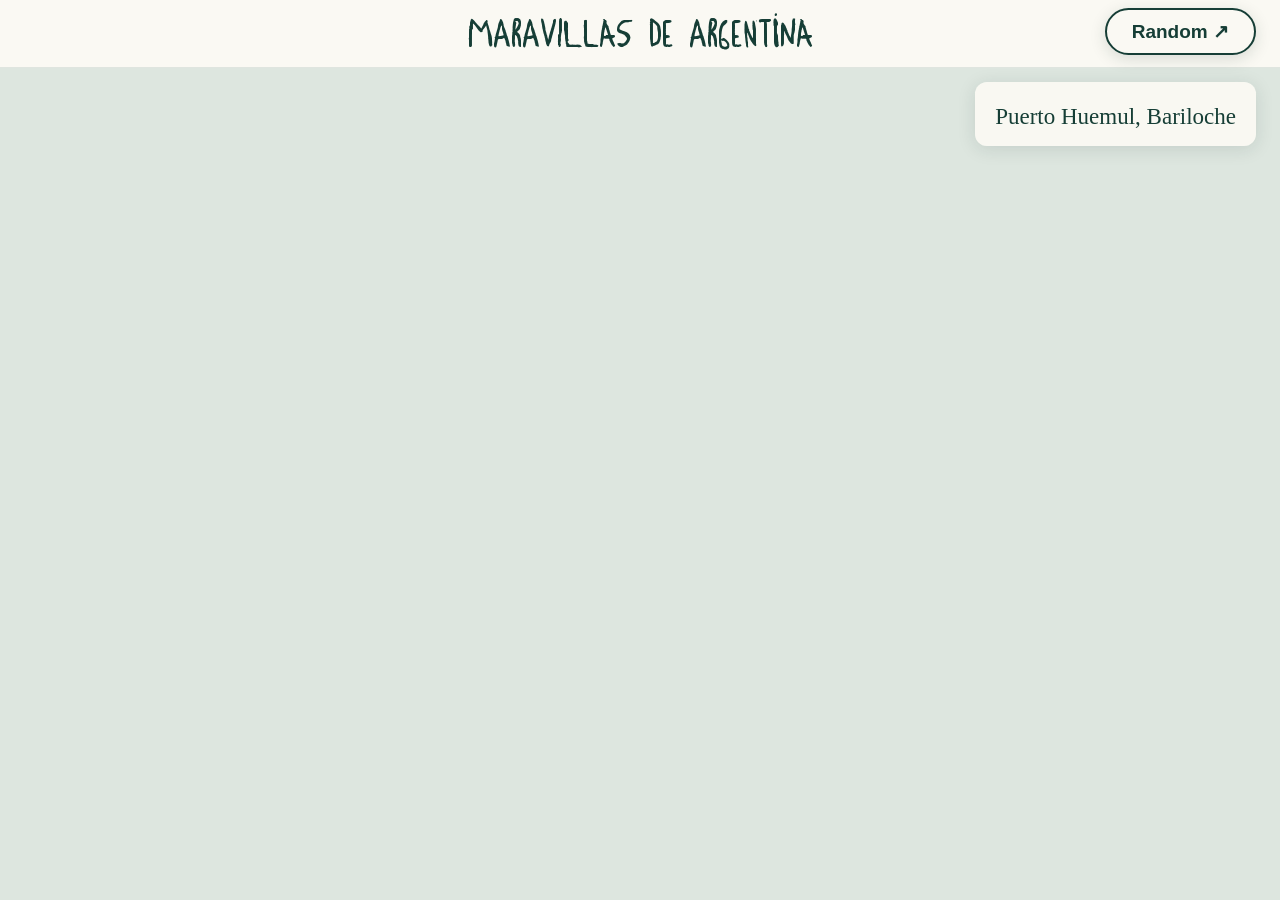
<file: index.html>
<!doctype html>
<html lang="es-AR"><head><meta charset="utf-8"><meta name="viewport" content="width=device-width,initial-scale=1"><meta name="theme-color" content="#163e36"><meta name="description" content="Asomate a lugares hermosos y curiosos de Argentina. Una vista 360 y un nuevo destino al azar."><title>Maravillas de Argentina</title><link rel="icon" type="image/svg+xml" href="favicon.svg?v=20261026"><link rel="stylesheet" href="style.css?v=360-1"><script src="analytics-config.js?v=personal-20261024" defer></script><script src="analytics.js?v=20261024" defer></script><script src="app.js?v=20261024" defer></script></head>
<body><header><a href="./" class="brand">✳ <span>Maravillas de Argentina</span></a><span class="tagline">Un país para sorprenderse.</span></header>
<main class="stage"><iframe id="panorama" title="Vista 360 de Argentina" referrerpolicy="strict-origin-when-cross-origin" allowfullscreen></iframe>
<p id="loading" role="status">Preparando el próximo destino…</p>
<div class="bottom-bar"><div class="place" aria-live="polite"><span id="province"></span><h1 id="name">Maravillas de Argentina</h1></div><button id="random" disabled>Random <span aria-hidden="true">↗</span></button></div>
<p id="status" class="toast" role="status" hidden></p></main></body></html>
</file>
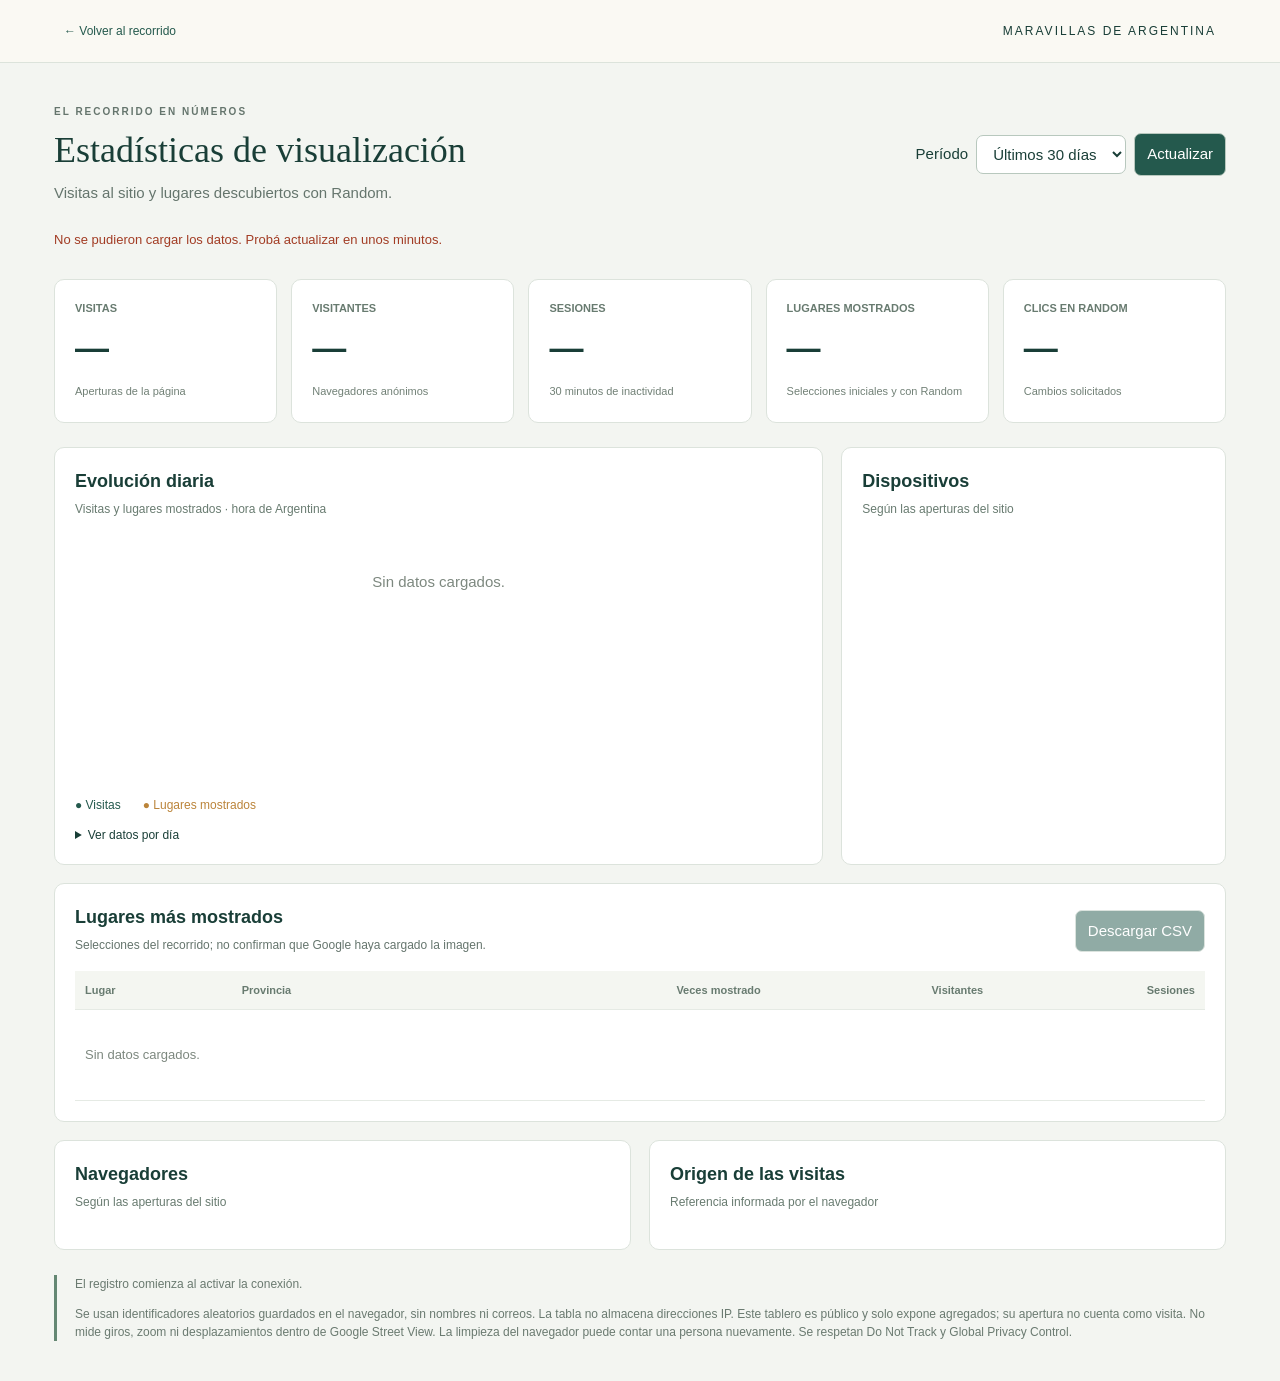
<file: estadisticas.html>
<!doctype html>
<html lang="es-AR"><head><meta charset="utf-8"><meta name="viewport" content="width=device-width,initial-scale=1"><meta name="robots" content="noindex"><title>Estadísticas · Maravillas de Argentina</title><link rel="icon" type="image/svg+xml" href="favicon.svg?v=20261026"><link rel="stylesheet" href="estadisticas.css"><script src="analytics-config.js?v=personal-20261024" defer></script><script src="estadisticas.js" defer></script></head>
<body><header><a href="./">← Volver al recorrido</a><span>MARAVILLAS DE ARGENTINA</span></header><main>
<div class="heading"><div><p class="eyebrow">EL RECORRIDO EN NÚMEROS</p><h1>Estadísticas de visualización</h1><p>Visitas al sitio y lugares descubiertos con Random.</p></div><div class="controls"><label for="period">Período</label><select id="period"><option value="7">Últimos 7 días</option><option value="30" selected>Últimos 30 días</option><option value="90">Últimos 90 días</option><option value="365">Último año</option><option value="0">Todo el período</option></select><button id="refresh">Actualizar</button></div></div>
<p id="status" role="status">Consultando estadísticas…</p>
<section id="setup" hidden class="notice"><h2>Falta activar el registro</h2><p>La página está preparada. Para comenzar a reunir visitas, ejecutá <a href="supabase/maravillas-analytics.sql">este script SQL</a> en el SQL Editor de tu proyecto Supabase y luego pulsá «Actualizar».</p><p>No se muestran cifras simuladas ni se recuperan visitas anteriores a la activación.</p></section>
<section class="kpis" aria-label="Indicadores"><article><span>Visitas</span><strong id="visits">—</strong><small>Aperturas de la página</small></article><article><span>Visitantes</span><strong id="visitors">—</strong><small>Navegadores anónimos</small></article><article><span>Sesiones</span><strong id="sessions">—</strong><small>30 minutos de inactividad</small></article><article><span>Lugares mostrados</span><strong id="place_views">—</strong><small>Selecciones iniciales y con Random</small></article><article><span>Clics en Random</span><strong id="random_clicks">—</strong><small>Cambios solicitados</small></article></section>
<div class="grid"><section class="panel"><h2>Evolución diaria</h2><p class="sub">Visitas y lugares mostrados · hora de Argentina</p><div id="chart" class="chart"><p class="empty">Sin datos cargados.</p></div><div class="legend"><span>● Visitas</span><span>● Lugares mostrados</span></div><details><summary>Ver datos por día</summary><div class="table-scroll"><table><thead><tr><th>Fecha</th><th>Visitas</th><th>Visitantes</th><th>Lugares mostrados</th></tr></thead><tbody id="dailyBody"></tbody></table></div></details></section><section class="panel"><h2>Dispositivos</h2><p class="sub">Según las aperturas del sitio</p><div id="devices"></div></section></div>
<section class="panel ranking"><div class="heading"><div><h2>Lugares más mostrados</h2><p class="sub">Selecciones del recorrido; no confirman que Google haya cargado la imagen.</p></div><button id="export" disabled>Descargar CSV</button></div><div class="table-scroll"><table><thead><tr><th>Lugar</th><th>Provincia</th><th>Veces mostrado</th><th>Visitantes</th><th>Sesiones</th></tr></thead><tbody id="placesBody"><tr><td colspan="5" class="empty">Sin datos cargados.</td></tr></tbody></table></div></section>
<div class="grid equal"><section class="panel"><h2>Navegadores</h2><p class="sub">Según las aperturas del sitio</p><div id="browsers"></div></section><section class="panel"><h2>Origen de las visitas</h2><p class="sub">Referencia informada por el navegador</p><div id="referrers"></div></section></div>
<aside class="privacy"><p id="started">El registro comienza al activar la conexión.</p><p>Se usan identificadores aleatorios guardados en el navegador, sin nombres ni correos. La tabla no almacena direcciones IP. Este tablero es público y solo expone agregados; su apertura no cuenta como visita. No mide giros, zoom ni desplazamientos dentro de Google Street View. La limpieza del navegador puede contar una persona nuevamente. Se respetan Do Not Track y Global Privacy Control.</p></aside>
</main></body></html>
</file>
<file: style.css>
*{box-sizing:border-box}html,body{margin:0;height:100%;font-family:Arial,Helvetica,sans-serif;background:#e8eee9;color:#163e36}body{display:flex;flex-direction:column}header{height:68px;flex-shrink:0;display:flex;align-items:center;justify-content:space-between;padding:0 28px;background:#faf9f3;border-bottom:1px solid #dfe5df}.brand{display:flex;align-items:center;gap:12px;color:#163e36;text-decoration:none;font-size:30px}.brand span{font-size:18px;font-weight:700;letter-spacing:-.4px}.tagline{font-size:12px;color:#697a70}.stage{position:relative;flex:1;min-height:300px}iframe{position:absolute;inset:0;border:0;width:100%;height:100%;background:#dde6df}.bottom-bar{position:absolute;left:24px;right:24px;bottom:40px;display:flex;justify-content:space-between;align-items:flex-end;gap:20px;pointer-events:none}.place{background:#faf9f3f2;border-radius:12px;padding:15px 20px;max-width:calc(100% - 200px);box-shadow:0 3px 18px #142e3320}.place span{font-size:10px;text-transform:uppercase;letter-spacing:1.6px}.place h1{font-family:Georgia,serif;font-size:23px;font-weight:400;margin:6px 0 0;line-height:1.2}button{pointer-events:auto;cursor:pointer;border:2px solid #163e36;border-radius:32px;background:#faf9f3;color:#163e36;font-family:inherit;font-size:22px;font-weight:700;padding:17px 30px;box-shadow:0 4px 16px #12322625;min-width:170px}button:hover{background:#163e36;color:white}button:active{transform:translateY(1px)}button:disabled{opacity:.6;cursor:wait}button:focus-visible,a:focus-visible{outline:3px solid #d89a3c;outline-offset:4px}#loading{position:absolute;top:16px;left:50%;transform:translateX(-50%);margin:0;background:#faf9f3e8;padding:10px 18px;border-radius:25px;font-size:13px;pointer-events:none}.toast{position:absolute;top:60px;left:50%;transform:translateX(-50%);background:#faf9f3;padding:14px 20px;border-radius:10px;max-width:90%;box-shadow:0 3px 18px #142e3320}[hidden]{display:none!important}@media(max-width:600px){header{height:58px;padding:0 16px}.brand span{font-size:15px}.tagline{display:none}.bottom-bar{left:12px;right:12px;bottom:42px;gap:10px}.place{padding:12px;max-width:calc(100% - 130px)}.place h1{font-size:17px}.place span{font-size:9px}button{font-size:18px;min-width:115px;padding:14px 18px}}
/* Random en la esquina superior derecha, sin interferir con el visor. */
#random{position:fixed;top:8px;right:24px;z-index:10;padding:10px 25px;font-size:19px;min-width:145px}header{padding-right:195px}.tagline{display:none}@media(max-width:600px){header{padding-right:125px}.brand span{font-size:13px}#random{top:8px;right:12px;min-width:105px;padding:9px 14px;font-size:16px}.place{max-width:100%}}

/* Nombre dentro de la panorámica, debajo de Random. */
.bottom-bar{top:14px;right:24px;bottom:auto;left:auto;display:block;max-width:min(440px,calc(100% - 48px))}
.place{max-width:100%;text-align:right}
@media(max-width:600px){.bottom-bar{top:12px;right:12px;bottom:auto;left:auto;max-width:calc(100% - 24px)}.place{max-width:100%;padding:10px 14px}.place h1{font-size:17px}}

/* Título centrado en la cabecera con espacio simétrico para Random. */
header{justify-content:center;padding:0 185px}
.brand{justify-content:center;text-align:center}
@media(max-width:600px){header{padding:0 122px;min-height:72px;height:72px}.brand{gap:5px;font-size:20px}.brand span{font-size:12px;line-height:1.2}#random{top:16px}}

/* Malvinas Argentinas 26 — Copyright 2026 Maximiliano Firtman.
   SIL Open Font License 1.1: fonts/MalvinasArgentinas26-LICENSE.txt */
@font-face{font-family:"Malvinas Argentinas 26";src:url("[data-uri]") format("woff2");font-style:normal;font-weight:400;font-display:swap}
.brand{font-size:0;gap:0}
.brand span{font-family:"Malvinas Argentinas 26",sans-serif;font-weight:400;font-size:clamp(28px,3vw,40px);letter-spacing:0;text-transform:uppercase;line-height:1}
@media(max-width:600px){header{height:84px;min-height:84px;padding:0 120px 0 12px}.brand span{font-size:25px}#random{top:24px}}
@media(min-width:601px){header{padding:0 185px}}

@media(max-width:600px){header{position:relative;height:108px;min-height:108px;padding:0 12px}.brand{position:absolute;top:14px;left:50%;transform:translateX(-50%);width:calc(100% - 24px)}.brand span{font-size:28px}#random{top:56px}}
</file>
<file: estadisticas.css>
*{box-sizing:border-box}body{margin:0;font:15px/1.5 Arial,sans-serif;background:#f3f5f1;color:#193e37}header{padding:22px 5%;background:#faf9f3;display:flex;justify-content:space-between;border-bottom:1px solid #dce3db;font-size:12px}a{color:#24594d}header a{text-decoration:none}header span{letter-spacing:2px}main{max-width:1220px;margin:36px auto;padding:0 24px}h1{font-family:Georgia,serif;font-weight:400;font-size:36px;line-height:1.2;margin:10px 0}h2{font-size:18px;margin:0 0 5px}.eyebrow{font-size:10px;font-weight:bold;letter-spacing:2px}.heading{display:flex;justify-content:space-between;align-items:center;gap:20px}.heading p{margin:5px 0;color:#65756d}.controls{display:flex;gap:8px;align-items:center;flex-wrap:wrap}select,button{font:inherit;border:1px solid #b8c8be;border-radius:7px;padding:9px 12px;background:#fff;color:#193e37}button{cursor:pointer;background:#24594d;color:white}button:disabled{opacity:.5;cursor:default}:focus-visible{outline:3px solid #c48c40;outline-offset:3px}#status{font-size:13px;min-height:25px;margin:20px 0;color:#5d7168}.error{color:#a23c24!important}.notice{border:1px solid #d5b65d;background:#fff9e8;padding:20px;margin-bottom:22px;border-radius:10px}.notice p{margin:8px 0}.kpis{display:grid;grid-template-columns:repeat(5,1fr);gap:14px;margin:24px 0}.kpis article,.panel{background:white;border:1px solid #dce3dc;border-radius:10px;padding:20px}.kpis span{display:block;font-size:11px;text-transform:uppercase;font-weight:bold;color:#687b70}.kpis strong{display:block;font-size:34px;margin:6px 0}.kpis small{font-size:11px;color:#718076}.grid{display:grid;grid-template-columns:2fr 1fr;gap:18px;margin:18px 0}.grid.equal{grid-template-columns:1fr 1fr}.sub{font-size:12px;color:#687b70;margin:0 0 18px}.chart{min-height:260px}.chart svg{width:100%;height:260px;overflow:visible}.chart text{font-size:11px;fill:#687b70}.legend{display:flex;gap:22px;font-size:12px;color:#24594d;margin-bottom:12px}.legend span+span{color:#bb843a}.bar{display:grid;grid-template-columns:110px 1fr 45px;gap:10px;align-items:center;margin:16px 0;font-size:12px}.bar-label{overflow-wrap:anywhere}.track{height:9px;border-radius:8px;background:#edf0e9}.fill{height:9px;border-radius:8px;background:#397867}.number{text-align:right}.ranking{margin:18px 0}.table-scroll{overflow:auto}table{border-collapse:collapse;width:100%;font-size:13px;margin-top:12px}td,th{padding:11px 10px;border-bottom:1px solid #e5eae4;text-align:right}td:first-child,th:first-child,td:nth-child(2),th:nth-child(2){text-align:left}th{background:#f4f6f1;font-size:11px;color:#687b70}.empty{color:#7d887f;text-align:center;padding:35px 10px}.privacy{font-size:12px;color:#6a7a70;margin:25px 0 40px;border-left:3px solid #648773;padding-left:18px}details{font-size:12px}summary{cursor:pointer}[hidden]{display:none!important}@media(max-width:980px){.kpis{grid-template-columns:repeat(3,1fr)}.heading{align-items:flex-start;flex-direction:column}.grid{grid-template-columns:1fr}}@media(max-width:600px){main{padding:0 14px;margin-top:25px}h1{font-size:28px}.kpis{grid-template-columns:repeat(2,1fr)}.kpis article{padding:14px}.kpis strong{font-size:28px}.grid.equal{grid-template-columns:1fr}header span{display:none}.panel{padding:16px}.controls label{width:100%}}
</file>
